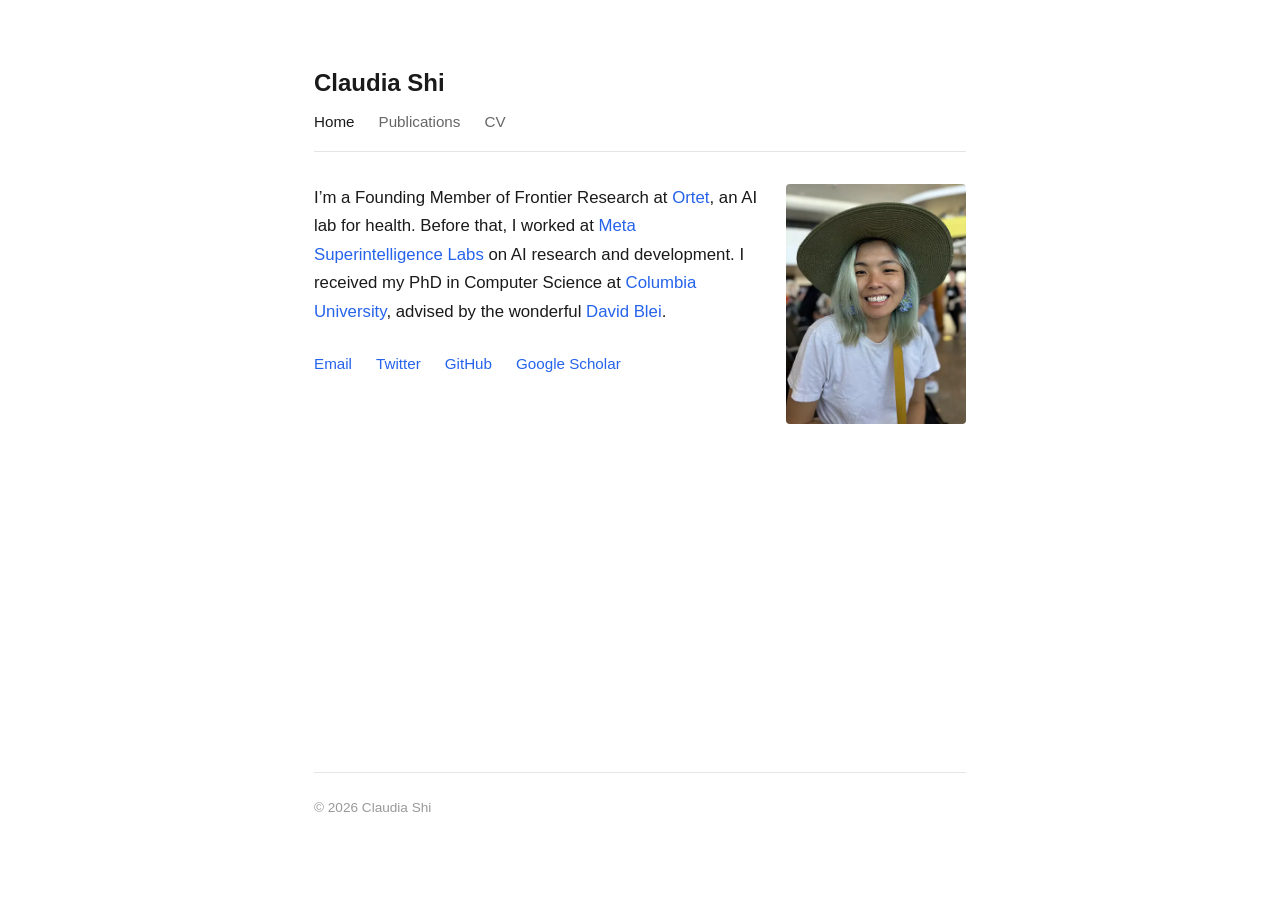
<file: index.html>
<!DOCTYPE html>
<html lang="en">
<head>
  <meta charset="UTF-8">
  <meta name="viewport" content="width=device-width, initial-scale=1.0">
  <title>Claudia Shi</title>
  <meta name="description" content="Claudia Shi — Founding Member of Frontier Research at Ortet, an AI lab for health.">
  <meta property="og:title" content="Claudia Shi">
  <meta property="og:description" content="Founding Member of Frontier Research at Ortet, an AI lab for health.">
  <link rel="icon" href="data:image/svg+xml,<svg xmlns='http://www.w3.org/2000/svg' viewBox='0 0 100 100'><text y='.9em' font-size='90'>C</text></svg>">
  <link rel="stylesheet" href="style.css">
</head>
<body>
  <div class="container">
    <header>
      <h1><a href="./">Claudia Shi</a></h1>
      <nav>
        <a href="./" class="active">Home</a>
        <a href="publications.html">Publications</a>
        <a href="cv.html">CV</a>
      </nav>
    </header>
    <main>
      <div class="bio">
        <img src="assets/headshot.webp" alt="Claudia Shi" class="headshot">
        <p>I’m a Founding Member of Frontier Research at <a href="http://ortet.ai/" target="_blank" rel="noopener">Ortet</a>, an AI lab for health. Before that, I worked at <a href="https://ai.meta.com/research/" target="_blank" rel="noopener">Meta Superintelligence Labs</a> on AI research and development. I received my PhD in Computer Science at <a href="https://www.columbia.edu" target="_blank" rel="noopener">Columbia University</a>, advised by the wonderful <a href="http://www.cs.columbia.edu/~blei/" target="_blank" rel="noopener">David Blei</a>.</p>
      </div>
      <ul class="links">
        <li><a href="mailto:claudia.j.shi@gmail.com">Email</a></li>
        <li><a href="https://twitter.com/causalclaudia" target="_blank" rel="noopener">Twitter</a></li>
        <li><a href="https://github.com/claudiashi57" target="_blank" rel="noopener">GitHub</a></li>
        <li><a href="https://scholar.google.com/citations?user=WHKniLsAAAAJ" target="_blank" rel="noopener">Google Scholar</a></li>
      </ul>
    </main>
    <footer>
      &copy; 2026 Claudia Shi
    </footer>
  </div>
</body>
</html>
</file>
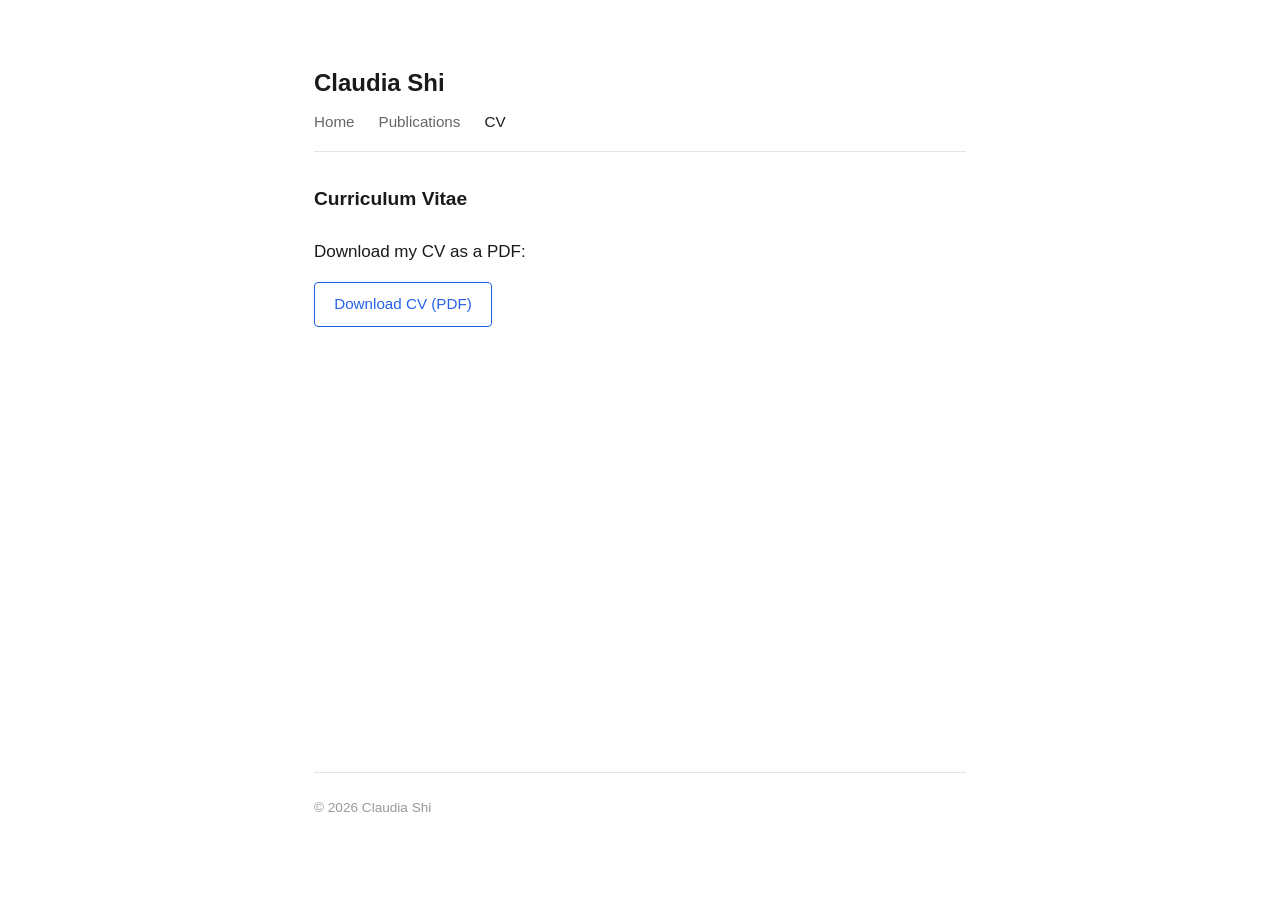
<file: cv.html>
<!DOCTYPE html>
<html lang="en">
<head>
  <meta charset="UTF-8">
  <meta name="viewport" content="width=device-width, initial-scale=1.0">
  <title>CV — Claudia Shi</title>
  <meta name="description" content="Curriculum Vitae for Claudia Shi, Research Scientist at Meta FAIR.">
  <meta property="og:title" content="CV — Claudia Shi">
  <meta property="og:description" content="Curriculum Vitae for Claudia Shi.">
  <link rel="icon" href="data:image/svg+xml,<svg xmlns='http://www.w3.org/2000/svg' viewBox='0 0 100 100'><text y='.9em' font-size='90'>C</text></svg>">
  <link rel="stylesheet" href="style.css">
</head>
<body>
  <div class="container">
    <header>
      <h1><a href="./">Claudia Shi</a></h1>
      <nav>
        <a href="./">Home</a>
        <a href="publications.html">Publications</a>
        <a href="cv.html" class="active">CV</a>
      </nav>
    </header>
    <main>
      <h2 class="page-title">Curriculum Vitae</h2>
      <p>Download my CV as a PDF:</p>
      <a class="cv-link" href="assets/cv.pdf" target="_blank" rel="noopener">Download CV (PDF)</a>
    </main>
    <footer>
      &copy; 2026 Claudia Shi
    </footer>
  </div>
</body>
</html>
</file>
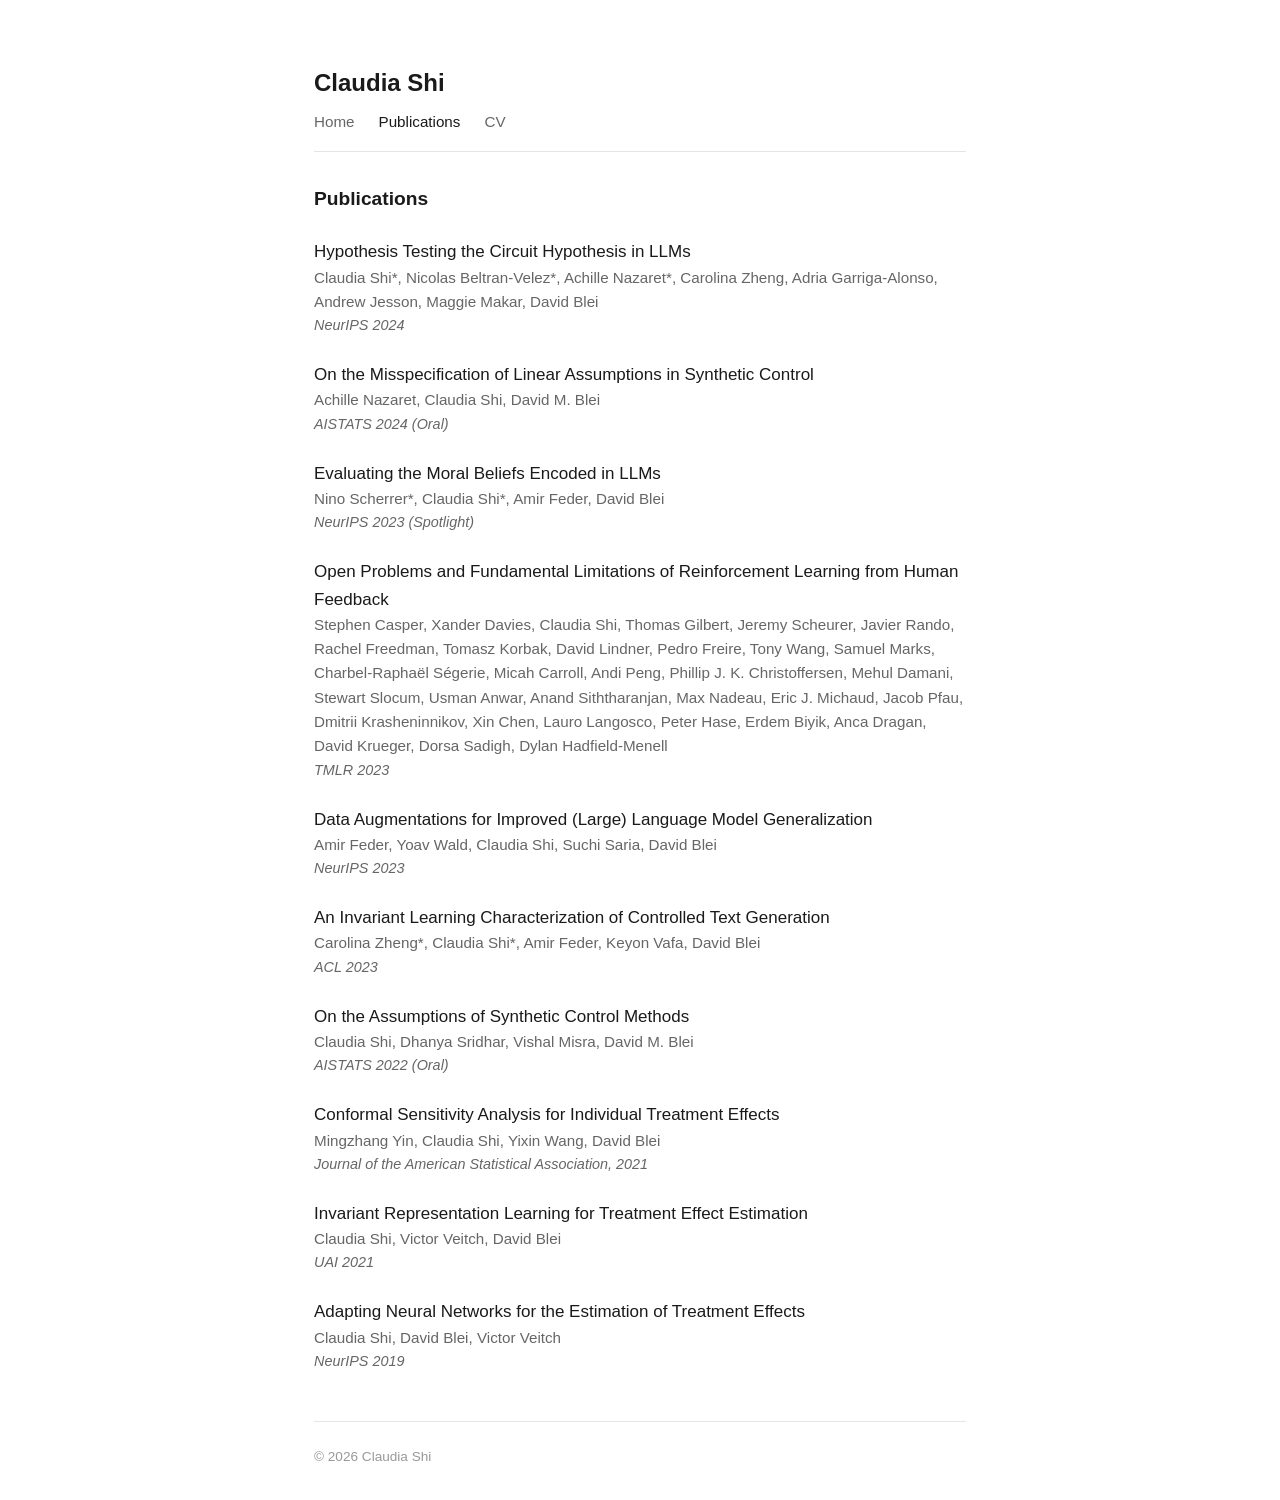
<file: publications.html>
<!DOCTYPE html>
<html lang="en">
<head>
  <meta charset="UTF-8">
  <meta name="viewport" content="width=device-width, initial-scale=1.0">
  <title>Publications — Claudia Shi</title>
  <meta name="description" content="Publications by Claudia Shi on LLM alignment, safety, causal inference, and machine learning.">
  <meta property="og:title" content="Publications — Claudia Shi">
  <meta property="og:description" content="Publications by Claudia Shi.">
  <link rel="icon" href="data:image/svg+xml,<svg xmlns='http://www.w3.org/2000/svg' viewBox='0 0 100 100'><text y='.9em' font-size='90'>C</text></svg>">
  <link rel="stylesheet" href="style.css">
</head>
<body>
  <div class="container">
    <header>
      <h1><a href="./">Claudia Shi</a></h1>
      <nav>
        <a href="./">Home</a>
        <a href="publications.html" class="active">Publications</a>
        <a href="cv.html">CV</a>
      </nav>
    </header>
    <main>
      <h2 class="page-title">Publications</h2>
      <ul class="pub-list">
        <li>
          <div class="pub-title">Hypothesis Testing the Circuit Hypothesis in LLMs</div>
          <div class="pub-authors">Claudia Shi*, Nicolas Beltran-Velez*, Achille Nazaret*, Carolina Zheng, Adria Garriga-Alonso, Andrew Jesson, Maggie Makar, David Blei</div>
          <div class="pub-venue">NeurIPS 2024</div>
        </li>
        <li>
          <div class="pub-title">On the Misspecification of Linear Assumptions in Synthetic Control</div>
          <div class="pub-authors">Achille Nazaret, Claudia Shi, David M. Blei</div>
          <div class="pub-venue">AISTATS 2024 (Oral)</div>
        </li>
        <li>
          <div class="pub-title">Evaluating the Moral Beliefs Encoded in LLMs</div>
          <div class="pub-authors">Nino Scherrer*, Claudia Shi*, Amir Feder, David Blei</div>
          <div class="pub-venue">NeurIPS 2023 (Spotlight)</div>
        </li>
        <li>
          <div class="pub-title">Open Problems and Fundamental Limitations of Reinforcement Learning from Human Feedback</div>
          <div class="pub-authors">Stephen Casper, Xander Davies, Claudia Shi, Thomas Gilbert, Jeremy Scheurer, Javier Rando, Rachel Freedman, Tomasz Korbak, David Lindner, Pedro Freire, Tony Wang, Samuel Marks, Charbel-Raphaël Ségerie, Micah Carroll, Andi Peng, Phillip J. K. Christoffersen, Mehul Damani, Stewart Slocum, Usman Anwar, Anand Siththaranjan, Max Nadeau, Eric J. Michaud, Jacob Pfau, Dmitrii Krasheninnikov, Xin Chen, Lauro Langosco, Peter Hase, Erdem Biyik, Anca Dragan, David Krueger, Dorsa Sadigh, Dylan Hadfield-Menell</div>
          <div class="pub-venue">TMLR 2023</div>
        </li>
        <li>
          <div class="pub-title">Data Augmentations for Improved (Large) Language Model Generalization</div>
          <div class="pub-authors">Amir Feder, Yoav Wald, Claudia Shi, Suchi Saria, David Blei</div>
          <div class="pub-venue">NeurIPS 2023</div>
        </li>
        <li>
          <div class="pub-title">An Invariant Learning Characterization of Controlled Text Generation</div>
          <div class="pub-authors">Carolina Zheng*, Claudia Shi*, Amir Feder, Keyon Vafa, David Blei</div>
          <div class="pub-venue">ACL 2023</div>
        </li>
        <li>
          <div class="pub-title">On the Assumptions of Synthetic Control Methods</div>
          <div class="pub-authors">Claudia Shi, Dhanya Sridhar, Vishal Misra, David M. Blei</div>
          <div class="pub-venue">AISTATS 2022 (Oral)</div>
        </li>
        <li>
          <div class="pub-title">Conformal Sensitivity Analysis for Individual Treatment Effects</div>
          <div class="pub-authors">Mingzhang Yin, Claudia Shi, Yixin Wang, David Blei</div>
          <div class="pub-venue">Journal of the American Statistical Association, 2021</div>
        </li>
        <li>
          <div class="pub-title">Invariant Representation Learning for Treatment Effect Estimation</div>
          <div class="pub-authors">Claudia Shi, Victor Veitch, David Blei</div>
          <div class="pub-venue">UAI 2021</div>
        </li>
        <li>
          <div class="pub-title">Adapting Neural Networks for the Estimation of Treatment Effects</div>
          <div class="pub-authors">Claudia Shi, David Blei, Victor Veitch</div>
          <div class="pub-venue">NeurIPS 2019</div>
        </li>
      </ul>
    </main>
    <footer>
      &copy; 2026 Claudia Shi
    </footer>
  </div>
</body>
</html>
</file>
<file: style.css>
/* Reset */
*, *::before, *::after {
  box-sizing: border-box;
  margin: 0;
  padding: 0;
}

/* Base */
body {
  font-family: -apple-system, BlinkMacSystemFont, "Segoe UI", Roboto, "Helvetica Neue", Arial, sans-serif;
  color: #1a1a1a;
  background: #ffffff;
  line-height: 1.6;
  font-size: 17px;
}

a {
  color: #2563eb;
  text-decoration: none;
}

a:hover {
  text-decoration: underline;
}

/* Layout */
.container {
  max-width: 700px;
  margin: 0 auto;
  padding: 2rem 1.5rem;
}

/* Header */
header {
  padding: 2rem 0 1rem;
  border-bottom: 1px solid #e5e5e5;
  margin-bottom: 2rem;
}

header h1 {
  font-size: 1.5rem;
  font-weight: 600;
  margin-bottom: 0.5rem;
}

header h1 a {
  color: #1a1a1a;
}

nav {
  display: flex;
  gap: 1.5rem;
}

nav a {
  color: #666;
  font-size: 0.95rem;
}

nav a:hover {
  color: #1a1a1a;
}

nav a.active {
  color: #1a1a1a;
  font-weight: 500;
}

/* Main content */
main {
  min-height: 60vh;
}

/* Home page */
.headshot {
  width: 180px;
  border-radius: 4px;
  float: right;
  margin: 0 0 1rem 1.5rem;
}

.bio {
  font-size: 1.05rem;
  line-height: 1.7;
}

.bio p {
  margin-bottom: 1rem;
}

.links {
  list-style: none;
  display: flex;
  gap: 1.5rem;
  margin-top: 1.5rem;
  flex-wrap: wrap;
}

.links a {
  font-size: 0.95rem;
}

/* Publications */
.pub-list {
  list-style: none;
}

.pub-list li {
  margin-bottom: 1.5rem;
}

.pub-title {
  font-weight: 500;
}

.pub-authors {
  color: #666;
  font-size: 0.95rem;
}

.pub-venue {
  color: #666;
  font-size: 0.9rem;
  font-style: italic;
}

/* CV */
.cv-link {
  display: inline-block;
  margin-top: 1rem;
  padding: 0.6rem 1.2rem;
  border: 1px solid #2563eb;
  border-radius: 4px;
  font-size: 0.95rem;
}

.cv-link:hover {
  background: #2563eb;
  color: #fff;
  text-decoration: none;
}

/* Page title */
.page-title {
  margin-bottom: 1.5rem;
  font-size: 1.2rem;
}

/* Footer */
footer {
  margin-top: 3rem;
  padding-top: 1.5rem;
  border-top: 1px solid #e5e5e5;
  color: #999;
  font-size: 0.85rem;
}

/* Responsive */
@media (max-width: 600px) {
  .container {
    padding: 1.5rem 1rem;
  }

  header h1 {
    font-size: 1.3rem;
  }

  nav {
    gap: 1rem;
  }
}
</file>
